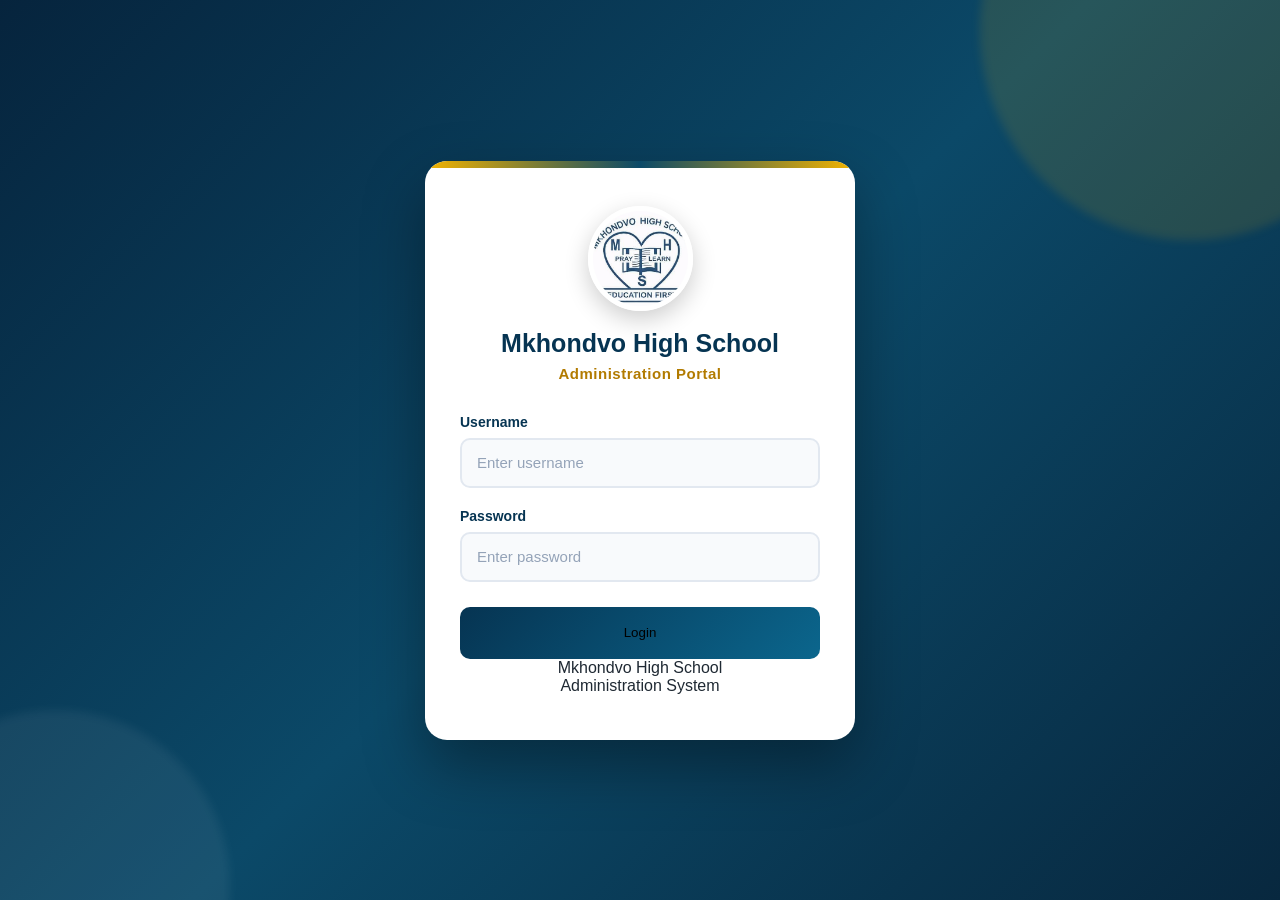
<file: Admin/admin.html>
﻿<!DOCTYPE html>
<html lang="en">

<head>

    <meta charset="UTF-8">

    <meta
        name="viewport"
        content="width=device-width, initial-scale=1.0">

    <title>
        Admin Login | Mkhondvo High School
    </title>

    <!-- ADMIN CSS -->
    <link
        rel="stylesheet"
        href="./css/admin.css">

</head>


<body>

    <main class="login-page">

        <div class="login-card">

            <!-- SCHOOL LOGO -->

            <div class="login-logo">

                <img
                    src="images/logo.jpg"
                    alt="Mkhondvo High School Logo">

            </div>


            <!-- TITLE -->

            <h1>
                Mkhondvo High School
            </h1>

            <p class="login-subtitle">
                Administration Portal
            </p>


            <!-- LOGIN FORM -->

            <form id="adminLoginForm">

                <div class="form-group">

                    <label for="username">
                        Username
                    </label>

                    <input
                        type="text"
                        id="username"
                        name="username"
                        placeholder="Enter username"
                        autocomplete="username"
                        required>

                </div>


                <div class="form-group">

                    <label for="password">
                        Password
                    </label>

                    <input
                        type="password"
                        id="password"
                        name="password"
                        placeholder="Enter password"
                        autocomplete="current-password"
                        required>

                </div>


                <button
                    type="submit"
                    id="loginButton">

                    Login

                </button>


                <p
                    id="loginError"
                    class="login-error"
                    style="display: none;">

                    Invalid username or password.

                </p>

            </form>


            <!-- FOOTER -->

            <p class="login-footer">

                Mkhondvo High School<br>

                Administration System

            </p>

        </div>

    </main>


    <!-- LOGIN JAVASCRIPT -->

    <script src="./js/login.js"></script>

</body>

</html>
</file>
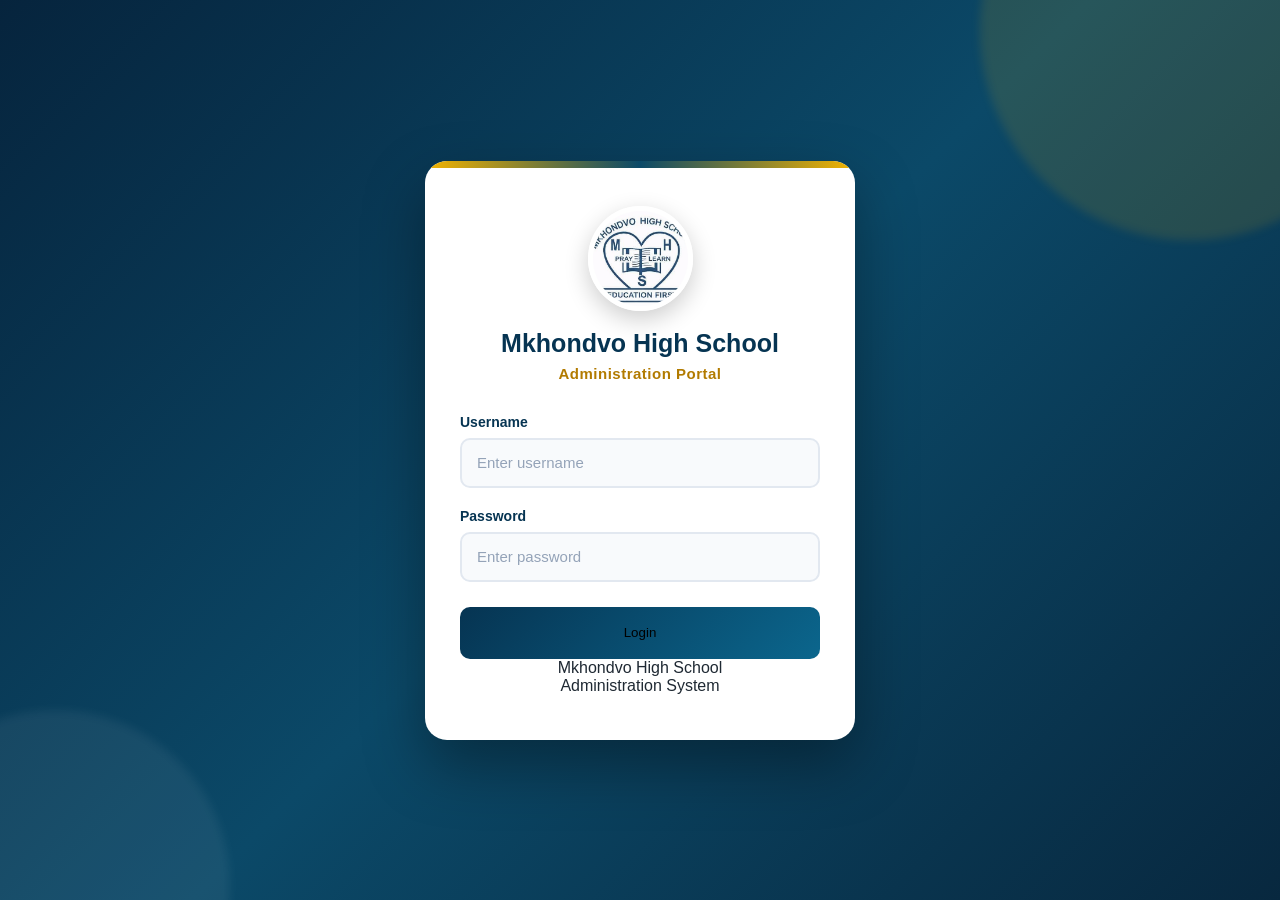
<file: Admin/dashboard.html>
﻿<!DOCTYPE html>
<html lang="en">

<head>

    <meta charset="UTF-8">

    <meta
        name="viewport"
        content="width=device-width, initial-scale=1.0">

    <title>Admin Dashboard | Mkhondvo High School</title>

    <!-- ADMIN CSS -->

	<link href="css/dashboard.css" rel="stylesheet" type="text/css">

</head>

<body>

    <div class="admin-layout">

        <!-- SIDEBAR -->

        <aside class="sidebar">

            <div class="sidebar-header">

                <img
                    src="images/logo.jpg"
                    alt="Mkhondvo High School Logo">

                <div>

                    <h2>Mkhondvo High School</h2>

                    <span>Administration</span>

                </div>

            </div>


            <nav class="admin-nav">

                <a href="#" class="nav-link active">
                    📊 Dashboard
                </a>

                <a href="#applications" class="nav-link">
                    📋 Applications
                </a>

                <a href="#messages" class="nav-link">
                    📩 Messages
                 <span id="newMessagesBadge" class="message-badge">0</span>
                </a>

                <a href="#pending" class="nav-link">
                    🕐 Pending
                </a>

                <a href="#approved" class="nav-link">
                    ✅ Approved
                </a>

                <a href="#rejected" class="nav-link">
                    ❌ Rejected
                </a>

                <a href="#settings" class="nav-link">
                    ⚙️ Settings
                </a>

            </nav>


            <button
                id="logoutButton"
                class="logout-button">

                🚪 Logout

            </button>

        </aside>


        <!-- MAIN CONTENT -->

        <main class="admin-main">


            <!-- TOP BAR -->

            <header class="admin-topbar">

                <div>

                    <h1>Dashboard</h1>

                    <p>
                        Mkhondvo High School Administration
                    </p>

                </div>


                <div class="admin-user">

                    <div class="user-icon">
                        👤
                    </div>

                    <div>

                        <strong>Administrator</strong>

                        <span>School Staff</span>

                    </div>

                </div>

            </header>


            <!-- STATISTICS -->

            <section class="statistics-grid">

                <div class="stat-card">

                    <div class="stat-icon">
                        📋
                    </div>

                    <div>

                        <span>Total Applications</span>

                        <strong id="totalApplications">
                            0
                        </strong>

                    </div>

                </div>


                <div class="stat-card pending-card">

                    <div class="stat-icon">
                        🕐
                    </div>

                    <div>

                        <span>Pending</span>

                        <strong id="pendingApplications">
                            0
                        </strong>

                    </div>

                </div>


                <div class="stat-card approved-card">

                    <div class="stat-icon">
                        ✅
                    </div>

                    <div>

                        <span>Approved</span>

                        <strong id="approvedApplications">
                            0
                        </strong>

                    </div>

                </div>


                <div class="stat-card rejected-card">

                    <div class="stat-icon">
                        ❌
                    </div>

                    <div>

                        <span>Rejected</span>

                        <strong id="rejectedApplications">
                            0
                        </strong>

                    </div>

                </div>

            </section>


            <!-- APPLICATION LEVELS -->

            <section class="level-section">

                <div class="level-card">

                    <span>Grade 8 Applications</span>

                    <strong id="grade8Applications">
                        0
                    </strong>

                </div>


                <div class="level-card">

                    <span>Form 4 Applications</span>

                    <strong id="form4Applications">
                        0
                    </strong>

                </div>

            </section>


            <!-- APPLICATIONS -->

            <section
                class="applications-section"
                id="applications">

                <div class="section-header">

                    <div>

                        <h2>Applications</h2>

                        <p>
                            Manage student applications
                        </p>

                    </div>


                    <button
                        id="refreshApplications"
                        class="refresh-button">

                        🔄 Refresh

                    </button>

                </div>


                <!-- SEARCH -->

                <div class="application-tools">

                    <input
                        type="text"
                        id="applicationSearch"
                        placeholder="Search student or application ID...">


                    <select id="statusFilter">

                        <option value="all">
                            All Status
                        </option>

                        <option value="Pending">
                            Pending
                        </option>

                        <option value="Approved">
                            Approved
                        </option>

                        <option value="Rejected">
                            Rejected
                        </option>

                    </select>


                    <select id="levelFilter">

                        <option value="all">
                            All Levels
                        </option>

                        <option value="Grade 8">
                            Grade 8
                        </option>

                        <option value="Form 4">
                            Form 4
                        </option>

                    </select>

                </div>


                <!-- TABLE -->

                <div class="table-container">

                    <table>

                        <thead>

                            <tr>

                                <th>
                                    Application ID
                                </th>

                                <th>
                                    Student
                                </th>

                                <th>
                                    Level
                                </th>

                                <th>
                                    Date
                                </th>

                                <th>
                                    Status
                                </th>

                                <th>
                                    Action
                                </th>

                            </tr>

                        </thead>


                        <tbody id="applicationsTableBody">

                            <tr>

                                <td colspan="6">

                                    <div class="empty-state">

                                        <span>📋</span>

                                        <p>
                                            No applications loaded yet.
                                        </p>

                                    </div>

                                </td>

                            </tr>

                        </tbody>

                    </table>

                </div>

            </section>

            <section class="admin-section" id="pending">
    <h2>Pending Applications</h2>
    <p>Pending applications will appear here.</p>
</section>

<!-- ==========================================
     CONTACT MESSAGES
     ========================================== -->

<section
    class="messages-section"
    id="messages">

    <div class="section-header">

        <div>

            <h2>📩 Contact Messages</h2>

            <p>
                Messages received from the school website
            </p>

        </div>

        <button
            id="refreshMessages"
            class="refresh-button">

            🔄 Refresh

        </button>

    </div>


    <!-- MESSAGE SEARCH -->

    <div class="application-tools">

        <input
            type="text"
            id="messageSearch"
            placeholder="Search messages...">

        <select id="messageStatusFilter">

            <option value="all">
                All Messages
            </option>

            <option value="New">
                New
            </option>

            <option value="Read">
                Read
            </option>

        </select>

    </div>


    <!-- MESSAGES TABLE -->

    <div class="table-container">

        <table>

            <thead>

                <tr>

                    <th>Date</th>

                    <th>Name</th>

                    <th>Email</th>

                    <th>Subject</th>

                    <th>Status</th>

                    <th>Action</th>

                </tr>

            </thead>


            <tbody id="messagesTableBody">

                <tr>

                    <td colspan="6">

                        <div class="empty-state">

                            <span>📩</span>

                            <p>
                                No messages loaded yet.
                            </p>

                        </div>

                    </td>

                </tr>

            </tbody>

        </table>

    </div>

</section>


<!-- ==========================================
     MESSAGE DETAILS
     ========================================== -->

<section
    class="message-details"
    id="messageDetails"
    style="display: none;">

    <div class="section-header">

        <div>

            <h2>Message Details</h2>

            <p id="messageDetailsDate">
                Message
            </p>

        </div>


        <button
            id="closeMessageDetails"
            class="close-button">

            ✕ Close

        </button>

    </div>


    <div class="details-grid">

        <div class="detail-item">

            <span>Name</span>

            <strong id="messageDetailName">
                —
            </strong>

        </div>


        <div class="detail-item">

            <span>Email</span>

            <strong id="messageDetailEmail">
                —
            </strong>

        </div>


        <div class="detail-item">

            <span>Subject</span>

            <strong id="messageDetailSubject">
                —
            </strong>

        </div>


        <div class="detail-item full-width">

            <span>Message</span>

            <strong
                id="messageDetailMessage"
                style="white-space: pre-wrap;">

                —

            </strong>

        </div>

    </div>


    <div class="status-section">

        <label for="messageStatus">

            Message Status

        </label>


        <select id="messageStatus">

            <option value="New">
                New
            </option>

            <option value="Read">
                Read
            </option>

        </select>


        <button
            id="saveMessageStatus"
            class="save-button">

            Save Status

        </button>

    </div>

</section>

<section class="admin-section" id="approved">
    <h2>Approved Applications</h2>
    <p>Approved applications will appear here.</p>
</section>

<section class="admin-section" id="rejected">
    <h2>Rejected Applications</h2>
    <p>Rejected applications will appear here.</p>
</section>

<section class="admin-section" id="settings">
    <h2>Settings</h2>
    <p>Administration settings will appear here.</p>
</section>

            <!-- APPLICANT DETAILS -->

            <section
                class="applicant-details"
                id="applicantDetails"
                style="display: none;">

                <div class="section-header">

                    <div>

                        <h2>Applicant Details</h2>

                        <p id="detailsApplicationID">
                            Application
                        </p>

                    </div>


                    <button
                        id="closeDetails"
                        class="close-button">

                        ✕ Close

                    </button>

                </div>


                <div class="details-grid">

                    <div class="detail-item">

                        <span>Student Name</span>

                        <strong id="detailStudentName">
                            —
                        </strong>

                    </div>


                    <div class="detail-item">

                        <span>Date of Birth</span>

                        <strong id="detailDOB">
                            —
                        </strong>

                    </div>


                    <div class="detail-item">

                        <span>Gender</span>

                        <strong id="detailGender">
                            —
                        </strong>

                    </div>


                    <div class="detail-item">

                        <span>Application Level</span>

                        <strong id="detailLevel">
                            —
                        </strong>

                    </div>


                    <div class="detail-item">

                        <span>Current School</span>

                        <strong id="detailSchool">
                            —
                        </strong>

                    </div>


                    <div class="detail-item">

                        <span>Parent / Guardian</span>

                        <strong id="detailParent">
                            —
                        </strong>

                    </div>


                    <div class="detail-item">

                        <span>Phone</span>

                        <strong id="detailPhone">
                            —
                        </strong>

                    </div>


                    <div class="detail-item">

                        <span>Email</span>

                        <strong id="detailEmail">
                            —
                        </strong>

                    </div>


                    <div class="detail-item full-width">

                        <span>Home Address</span>

                        <strong id="detailAddress">
                            —
                        </strong>

                    </div>

                </div>


                <!-- DOCUMENTS -->

                <div class="documents-section">

                    <h3>Documents</h3>

                    <div class="document-buttons">

                        <a
                            id="reportLink"
                            href="#"
                            target="_blank"
                            class="document-button">

                            📄 School Report

                        </a>


                        <a
                            id="birthCertificateLink"
                            href="#"
                            target="_blank"
                            class="document-button">

                            📜 Birth Certificate

                        </a>

                    </div>

                </div>


                <!-- STATUS -->

                <div class="status-section">

                    <label for="applicationStatus">
                        Application Status
                    </label>


                    <select id="applicationStatus">

                        <option value="Pending">
                            Pending
                        </option>

                        <option value="Approved">
                            Approved
                        </option>

                        <option value="Rejected">
                            Rejected
                        </option>

                    </select>


                    <button
                        id="saveStatus"
                        class="save-button">

                        Save Status

                    </button>

                </div>

            </section>

            <!-- ==========================================
     SETTINGS
     ========================================== --><section
    class="settings-section"
    id="settings"
    style="display: none;"><div class="section-header">

    <div>

        <h2>Settings</h2>

        <p>
            Manage administration preferences
        </p>

    </div>

</div>


<!-- STAFF ACCOUNT -->

<div class="settings-card">

    <h3>👤 Staff Account</h3>

    <div class="settings-row">

        <span>Username</span>

        <strong id="settingsUsername">
            Administrator
        </strong>

    </div>

    <div class="settings-row">

        <span>Role</span>

        <strong>
            School Staff
        </strong>

    </div>

</div>


<!-- SCHOOL INFORMATION -->

<div class="settings-card">

    <h3>🏫 School Information</h3>

    <div class="settings-row">

        <span>School</span>

        <strong>
            Mkhondvo High School
        </strong>

    </div>

    <div class="settings-row">

        <span>System</span>

        <strong>
            Administration Portal
        </strong>

    </div>

</div>


<!-- SYSTEM -->

<div class="settings-card">

    <h3>⚙️ System</h3>

    <div class="settings-row">

        <span>Application Data</span>

        <button
            id="settingsRefresh"
            class="settings-button">

            🔄 Refresh Data

        </button>

    </div>

    <div class="settings-row">

        <span>Current Session</span>

        <strong id="sessionStatus">
            Active
        </strong>

    </div>

</div>


<!-- LOGOUT -->

<div class="settings-card danger-card">

    <h3>🚪 Session</h3>

    <p>
        Sign out of the Mkhondvo High School
        administration system.
    </p>

    <button
        id="settingsLogout"
        class="settings-danger-button">

        Logout

    </button>

</div>

</section>

        </main>

    </div>


    <!-- DASHBOARD JAVASCRIPT -->

    <script src="./js/dashboard.js"></script>

</body>

</html>
</file>
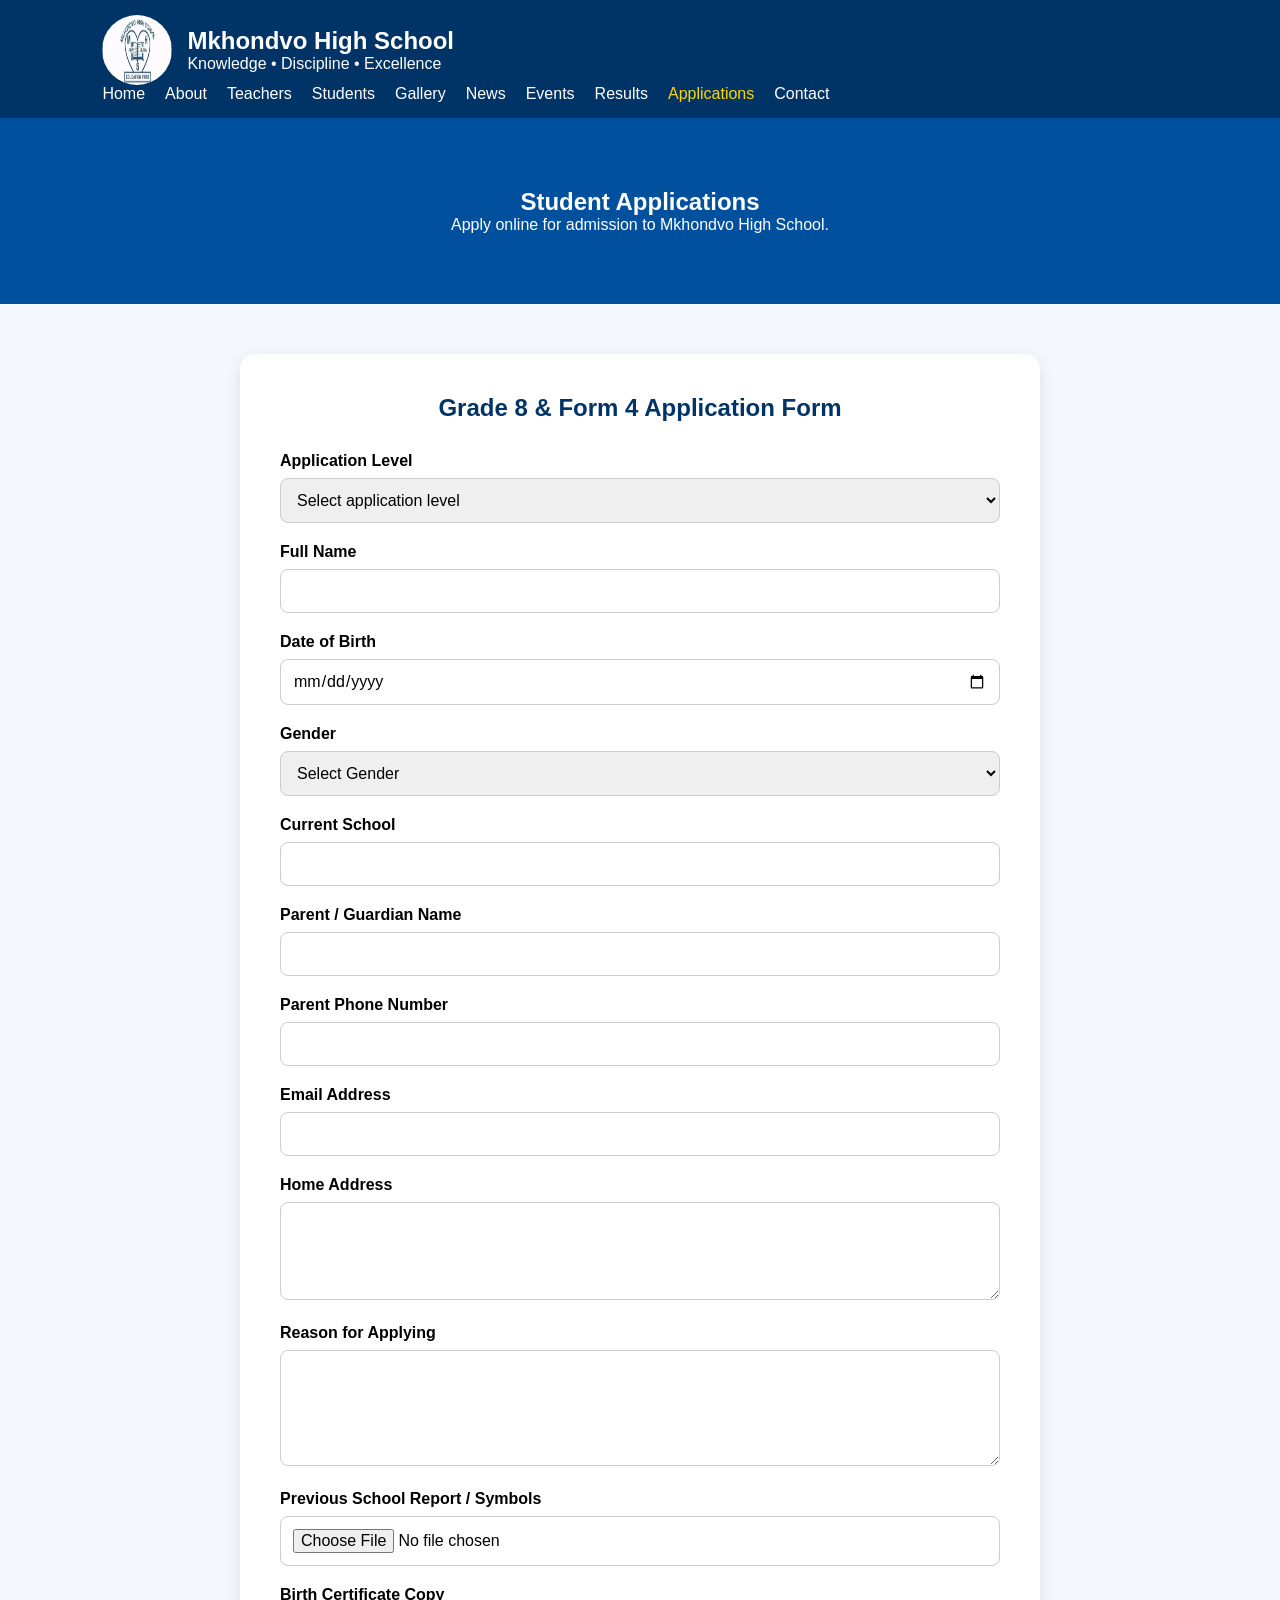
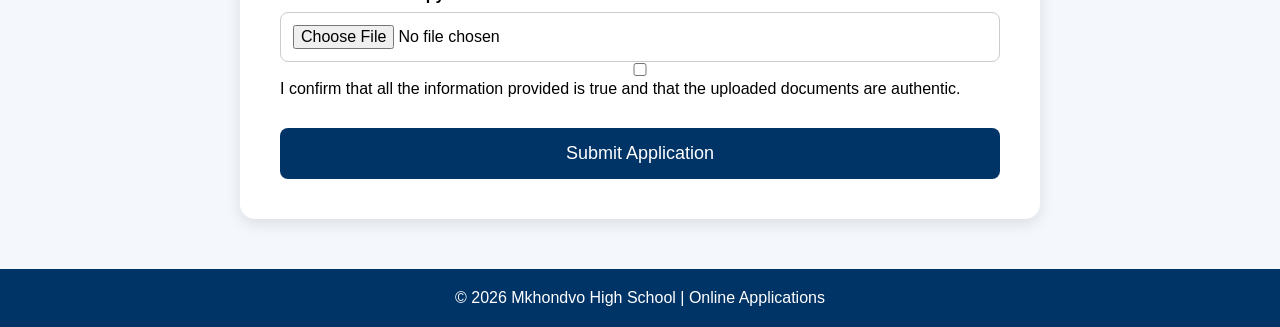
<file: frontend/pages/applications.html>
﻿<!DOCTYPE html>
<html lang="en">

<head>

<meta charset="UTF-8">
<meta name="viewport" content="width=device-width, initial-scale=1.0">

<title>Online Applications | Mkhondvo High School</title>

<link href="../css/applications.css" rel="stylesheet" type="text/css">

</head>

<body>

<header>

<div class="logo">

<img src="../images/logo.jpg" alt="School Logo">

<div>

<h2>Mkhondvo High School</h2>

<p>Knowledge • Discipline • Excellence</p>

</div>

</div>

<nav>

<ul>

<li><a href="../index.html" target="_self">Home</a></li>
<li><a href="about.html">About</a></li>
<li><a href="teachers.html">Teachers</a></li>
<li><a href="students.html">Students</a></li>
<li><a href="gallery.html">Gallery</a></li>
<li><a href="news.html">News</a></li>
<li><a href="events.html">Events</a></li>
<li><a href="results.html">Results</a></li>
<li><a href="applications.html" class="active">Applications</a></li>
<li><a href="contact.html">Contact</a></li>

</ul>

</nav>

</header>

<section class="hero">

<h1>Student Applications</h1>

<p>
Apply online for admission to Mkhondvo High School.
</p>

</section>

<section class="application-form">

<h2>Grade 8 & Form 4 Application Form</h2>

<form id="applicationForm" enctype="multipart/form-data">


<label for="level">Application Level</label>

<select id="level" name="level" required>
    <option value="">Select application level</option>
    <option value="Grade 8">Grade 8</option>
    <option value="Form 4">Form 4</option>
</select>

<label>Full Name</label>

<input type="text"  name="studentName" required>

<label>Date of Birth</label>

<input type="date" name="dateOfBirth" required>

<label>Gender</label>

<select name="gender" id="gender" required>

<option value="">Select Gender</option>

<option value="Male">Male</option>

<option value="Female">Female</option>

</select>

<label>Current School</label>

<input type="text" name="currentSchool" required>

<label>Parent / Guardian Name</label>

<input type="text" name="parentName" required>

<label>Parent Phone Number</label>

<input type="tel" name="phone" required>

<label>Email Address</label>

<input type="email" name="email" required>

<label>Home Address</label>

<textarea name="address" rows="4" required></textarea>

<label>Reason for Applying</label>

<textarea rows="5"></textarea>

<label>Previous School Report / Symbols</label>

<input 
type="file" 
name="report" 
accept=".pdf,.jpg,.jpeg,.png" 
required>


<label>Birth Certificate Copy</label>

<input 
type="file" 
name="birthCertificate" 
accept=".pdf,.jpg,.jpeg,.png" 
required>

<input type="checkbox" required>
I confirm that all the information provided is true and that the uploaded documents are authentic.

<button type="submit">

Submit Application

</button>

</form>

<div id="successMessage" style="display:none;">

<h2>🎉 Application Submitted Successfully!</h2>

<p>
Thank you for applying to Mkhondvo High School.
Your application has been recieved sucessfully.
</p>

<p>
Your Application ID is:
<strong id="applicationID"></strong>
</p>

<p>
Please keep this number for future enquiries.
</p>

</div>

</section>

<footer>

<p>

© 2026 Mkhondvo High School | Online Applications

</p>

</footer>

<script src="../js/applications.js"></script>

</body>

</html>
</file>
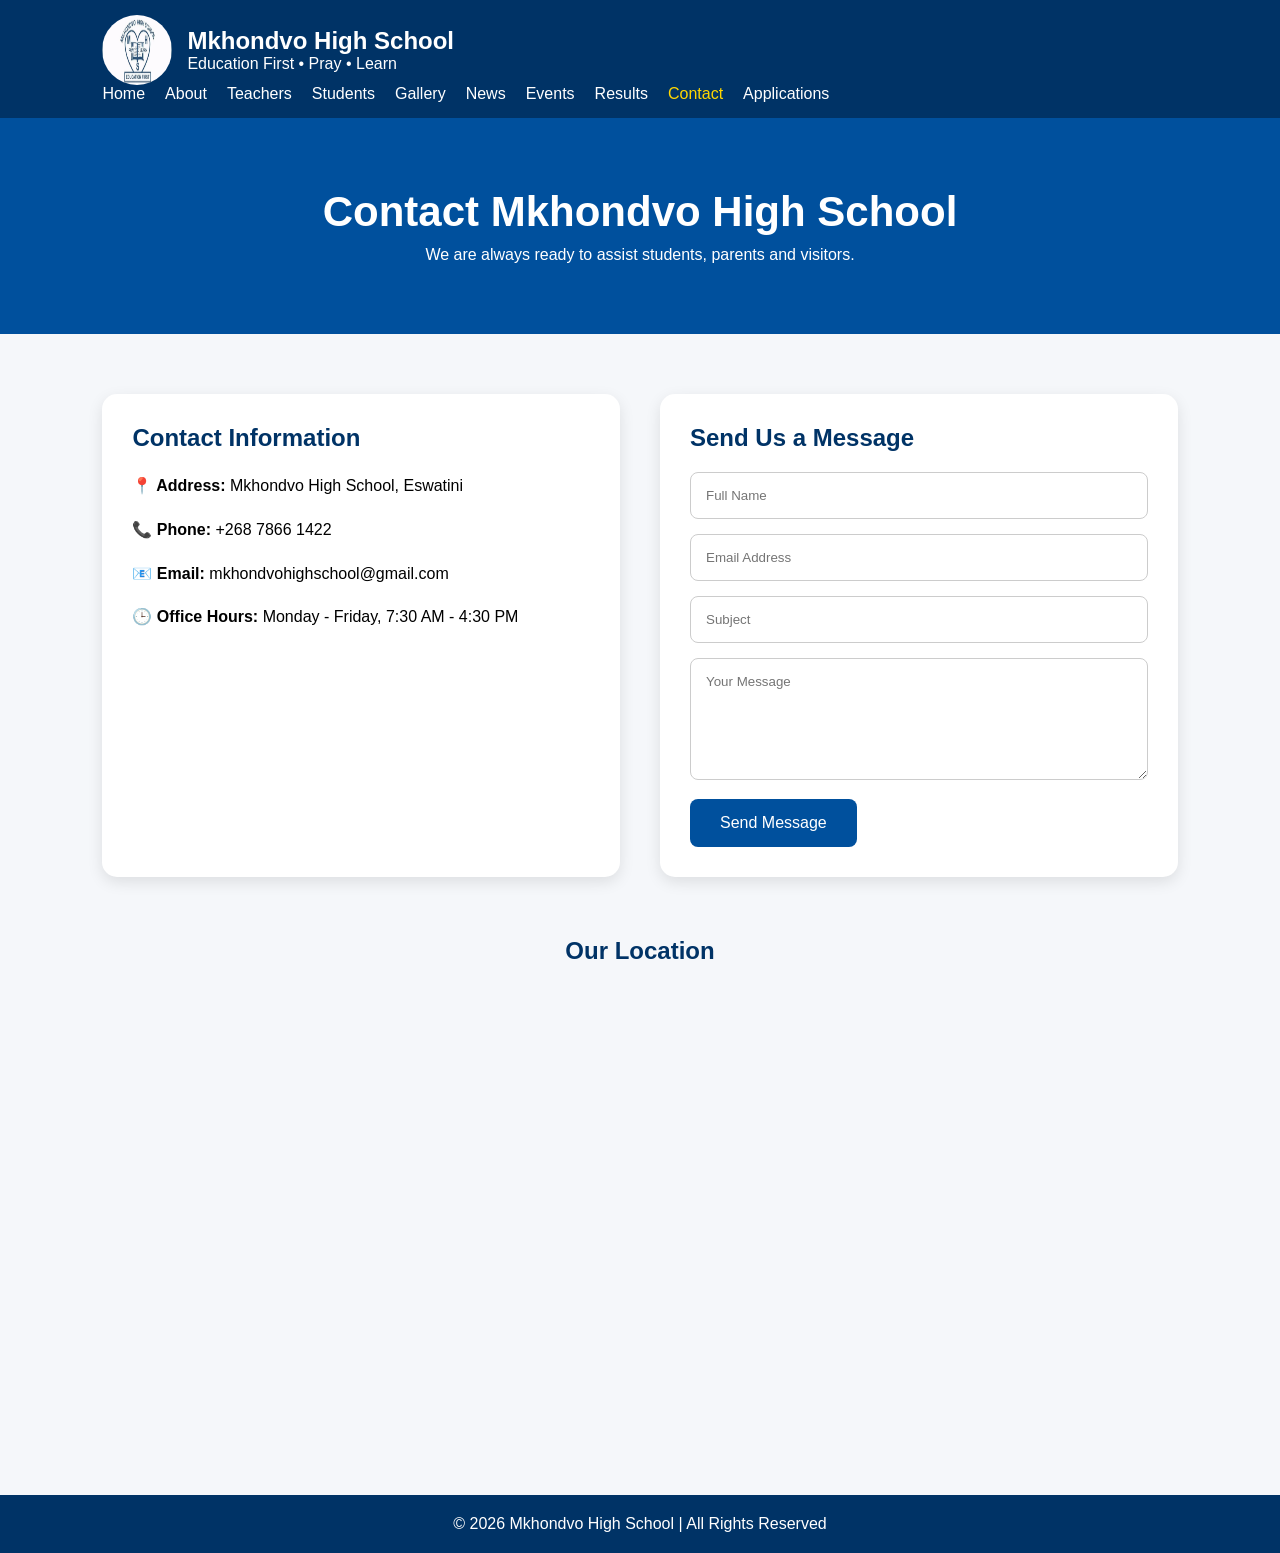
<file: frontend/pages/contact.html>
﻿<!DOCTYPE html>
<html lang="en">

<head>

<meta charset="UTF-8">
<meta name="viewport" content="width=device-width, initial-scale=1.0">

<title>Contact Us | Mkhondvo High School</title>

<link href="../css/contact.css" rel="stylesheet" type="text/css">

</head>

<body>

<header>

<div class="logo">

<img src="../images/logo.jpg" alt="School Logo">

<div>

<h2>Mkhondvo High School</h2>

<p>Education First • Pray • Learn</p>

</div>

</div>

<nav>

<ul>

<li><a href="../index.html" target="_self">Home</a></li>
<li><a href="about.html" target="_self">About</a></li>
<li><a href="teachers.html" target="_self">Teachers</a></li>
<li><a href="students.html" target="_self">Students</a></li>
<li><a href="gallery.html" target="_self">Gallery</a></li>
<li><a href="news.html" target="_self">News</a></li>
<li><a href="events.html" target="_self">Events</a></li>
<li><a href="results.html" target="_self">Results</a></li>
<li><a href="contact.html" class="active">Contact</a></li>
<li><a href="applications.html">Applications</a></li>

</ul>

</nav>

</header>

<section class="hero">

<h1>Contact Mkhondvo High School</h1>

<p>We are always ready to assist students, parents and visitors.</p>

</section>

<section class="contact-container">

<div class="contact-info">

<h2>Contact Information</h2>

<p><strong>📍 Address:</strong> Mkhondvo High School, Eswatini</p>

<p><strong>📞 Phone:</strong> +268 7866 1422</p>

<p><strong>📧 Email:</strong> mkhondvohighschool@gmail.com</p>

<p><strong>🕒 Office Hours:</strong> Monday - Friday, 7:30 AM - 4:30 PM</p>

</div>

<div class="contact-form">

    <h2>Send Us a Message</h2>

    <form id="contactForm">

        <input
            type="text"
            name="name"
            placeholder="Full Name"
            required
        >

        <input
            type="email"
            name="email"
            placeholder="Email Address"
            required
        >

        <input
            type="text"
            name="subject"
            placeholder="Subject"
            required
        >

        <textarea
            name="message"
            rows="6"
            placeholder="Your Message"
            required
        ></textarea>

        <button type="submit">
            Send Message
        </button>

    </form>


    <div id="contactSuccess" style="display:none;">

        <h2>✅ Message Sent Successfully!</h2>

        <p>
            Thank you for contacting Mkhondvo High School.
            We have received your message and will get back to you soon.
        </p>

    </div>

</div>
</section>

<section class="map">

<h2>Our Location</h2>

<div class="map-container">

    <iframe
        src="https://www.google.com/maps?q=-26.7712061,31.3626808&output=embed"
        width="100%"
        height="450"
        style="border:0;"
        allowfullscreen=""
        loading="lazy"
        referrerpolicy="no-referrer-when-downgrade">
    </iframe>

</div>

</section>

<footer>

<p>

© 2026 Mkhondvo High School | All Rights Reserved

</p>

</footer>

<script src="../js/contact.js"></script>

</body>

</html>
</file>
<file: Admin/css/admin.css>
﻿/* =========================================
   MKHONDVO HIGH SCHOOL
   ADMIN PORTAL
   ========================================= */


/* =========================================
   RESET
   ========================================= */

* {
    margin: 0;
    padding: 0;
    box-sizing: border-box;
}


/* =========================================
   BODY
   ========================================= */

body {

    min-height: 100vh;

    font-family:
        Arial,
        Helvetica,
        sans-serif;

    background:
        linear-gradient(
            135deg,
            #06243d 0%,
            #0b4968 50%,
            #08283f 100%
        );

    color: #1f2933;

}


/* =========================================
   BACKGROUND DECORATION
   ========================================= */

body::before {

    content: "";

    position: fixed;

    width: 420px;
    height: 420px;

    border-radius: 50%;

    background:
        rgba(244, 180, 0, 0.12);

    top: -180px;
    right: -120px;

    filter: blur(5px);

    pointer-events: none;

}


body::after {

    content: "";

    position: fixed;

    width: 350px;
    height: 350px;

    border-radius: 50%;

    background:
        rgba(255, 255, 255, 0.06);

    bottom: -160px;
    left: -120px;

    filter: blur(5px);

    pointer-events: none;

}


/* =========================================
   LOGIN PAGE
   ========================================= */

.login-page {

    min-height: 100vh;

    display: flex;

    justify-content: center;

    align-items: center;

    padding: 25px;

}


/* =========================================
   LOGIN CARD
   ========================================= */

.login-card {

    position: relative;

    z-index: 2;

    width: 100%;

    max-width: 430px;

    padding: 45px 35px;

    background: #ffffff;

    border-radius: 22px;

    text-align: center;

    box-shadow:
        0 25px 60px
        rgba(0, 0, 0, 0.35);

    overflow: hidden;

}


/* =========================================
   TOP GOLD / BLUE LINE
   ========================================= */

.login-card::before {

    content: "";

    position: absolute;

    top: 0;
    left: 0;

    width: 100%;

    height: 7px;

    background:
        linear-gradient(
            90deg,
            #f4b400,
            #0b4968,
            #f4b400
        );

}


/* =========================================
   LOGO
   ========================================= */

.login-logo {

    display: flex;

    justify-content: center;

    margin-bottom: 18px;

}


.login-logo img {

    width: 105px;

    height: 105px;

    object-fit: cover;

    border-radius: 50%;

    border: 5px solid #ffffff;

    box-shadow:
        0 8px 25px
        rgba(0, 0, 0, 0.20);

}


/* =========================================
   SCHOOL NAME
   ========================================= */

.login-card h1 {

    color: #063452;

    font-size: 25px;

    font-weight: 700;

    margin-bottom: 7px;

}


.login-subtitle {

    color: #b27b00;

    font-size: 15px;

    font-weight: 600;

    letter-spacing: 0.5px;

    margin-bottom: 32px;

}


/* =========================================
   FORM GROUP
   ========================================= */

.form-group {

    text-align: left;

    margin-bottom: 20px;

}


.form-group label {

    display: block;

    margin-bottom: 8px;

    color: #063452;

    font-size: 14px;

    font-weight: 700;

}


/* =========================================
   INPUTS
   ========================================= */

.form-group input {

    width: 100%;

    height: 50px;

    padding: 0 15px;

    border: 2px solid #e2e8f0;

    border-radius: 10px;

    background: #f8fafc;

    color: #1f2933;

    font-size: 15px;

    outline: none;

    transition:
        border-color 0.25s,
        box-shadow 0.25s,
        background 0.25s;

}


.form-group input::placeholder {

    color: #94a3b8;

}


.form-group input:focus {

    border-color: #0b4968;

    background: #ffffff;

    box-shadow:
        0 0 0 4px
        rgba(11, 73, 104, 0.10);

}


/* =========================================
   LOGIN BUTTON
   ========================================= */

#loginButton {

    width: 100%;

    height: 52px;

    margin-top: 5px;

    border: none;

    border-radius: 10px;

    background:
        linear-gradient(
            135deg,
            #063452,
            #0b668d
        );/* =========================================
   ADMIN DASHBOARD
   ========================================= */

.admin-layout {
    min-height: 100vh;
    display: flex;
    background: #f3f6f9;
}


/* =========================================
   SIDEBAR
   ========================================= */

.sidebar {
    width: 255px;
    min-height: 100vh;
    padding: 25px 18px;
    display: flex;
    flex-direction: column;

    background:
        linear-gradient(
            180deg,
            #062d49,
            #074d6d
        );

    color: white;

    position: fixed;
    left: 0;
    top: 0;
    bottom: 0;

    z-index: 10;
}


/* SCHOOL BRAND */

.sidebar-header {
    display: flex;
    align-items: center;
    gap: 12px;

    padding: 5px 8px 28px;

    border-bottom:
        1px solid rgba(255,255,255,0.15);
}

.sidebar-header img {
    width: 55px;
    height: 55px;

    object-fit: cover;

    border-radius: 50%;

    border: 3px solid #f4b400;
}

.sidebar-header h2 {
    font-size: 19px;
}

.sidebar-header span {
    display: block;

    margin-top: 4px;

    font-size: 11px;

    color: #f4b400;
}


/* =========================================
   NAVIGATION
   ========================================= */

.admin-nav {
    margin-top: 25px;

    display: flex;

    flex-direction: column;

    gap: 7px;
}

.nav-link {
    display: flex;

    align-items: center;

    gap: 13px;

    padding: 13px 14px;

    border-radius: 9px;

    color: rgba(255,255,255,0.82);

    text-decoration: none;

    font-size: 14px;

    transition: 0.2s;
}

.nav-link:hover,
.nav-link.active {
    background: rgba(255,255,255,0.13);

    color: white;
}

.nav-link.active {
    border-left: 4px solid #f4b400;
}


/* =========================================
   LOGOUT
   ========================================= */

.logout-button {
    margin-top: auto;

    padding: 13px;

    border: 1px solid rgba(255,255,255,0.15);

    border-radius: 9px;

    background: transparent;

    color: white;

    font-size: 14px;

    cursor: pointer;

    text-align: left;
}

.logout-button:hover {
    background: rgba(255,255,255,0.1);
}


/* =========================================
   MAIN CONTENT
   ========================================= */

.admin-main {
    width: calc(100% - 255px);

    margin-left: 255px;

    padding: 30px;
}


/* =========================================
   TOP BAR
   ========================================= */

.admin-topbar {
    display: flex;

    align-items: center;

    justify-content: space-between;

    margin-bottom: 30px;
}

.admin-topbar h1 {
    color: #063452;

    font-size: 28px;

    margin-bottom: 5px;
}

.admin-topbar p {
    color: #64748b;

    font-size: 14px;
}


/* USER */

.admin-user {
    display: flex;

    align-items: center;

    gap: 10px;
}

.user-icon {
    width: 42px;
    height: 42px;

    display: flex;

    align-items: center;
    justify-content: center;

    border-radius: 50%;

    background: #e6f0f5;
}

.admin-user strong {
    display: block;
</file>
<file: Admin/css/dashboard.css>
﻿/* =========================================
   MKHONDVO HIGH SCHOOL
   ADMIN DASHBOARD
   ========================================= */

* {
    margin: 0;
    padding: 0;
    box-sizing: border-box;
}

body {
    font-family: Arial, Helvetica, sans-serif;
    background: #f3f6f9;
    color: #1f2937;
}


/* =========================================
   MAIN LAYOUT
   ========================================= */

.admin-layout {
    min-height: 100vh;
    display: flex;
}


/* =========================================
   SIDEBAR
   ========================================= */

.sidebar {
    width: 250px;
    min-height: 100vh;

    position: fixed;
    left: 0;
    top: 0;
    bottom: 0;

    padding: 25px 18px;

    background: linear-gradient(
        180deg,
        #063452,
        #08739a
    );

    color: white;

    display: flex;
    flex-direction: column;
}


/* SCHOOL LOGO */

.sidebar-header {
    display: flex;
    align-items: center;

    gap: 12px;

    padding: 5px 5px 25px;

    border-bottom:
        1px solid rgba(255,255,255,0.2);
}

.sidebar-header img {
    width: 55px;
    height: 55px;

    object-fit: cover;

    border-radius: 50%;

    border: 3px solid #f4b400;
}

.sidebar-header h2 {
    font-size: 17px;
    line-height: 1.2;
}

.sidebar-header span {
    display: block;

    margin-top: 5px;

    font-size: 11px;

    color: #f4b400;
}


/* =========================================
   NAVIGATION
   ========================================= */

.admin-nav {
    margin-top: 25px;

    display: flex;
    flex-direction: column;

    gap: 6px;
}

.nav-link {
    display: block;

    padding: 13px 15px;

    border-radius: 8px;

    color: rgba(255,255,255,0.85);

    text-decoration: none;

    font-size: 14px;

    transition: 0.2s;
}

.nav-link:hover {
    background: rgba(255,255,255,0.12);

    color: white;
}

.nav-link.active {
    background: rgba(255,255,255,0.15);

    color: white;

    border-left: 4px solid #f4b400;
}


/* =========================================
   LOGOUT
   ========================================= */

.logout-button {
    margin-top: auto;

    padding: 13px;

    border: 1px solid rgba(255,255,255,0.2);

    border-radius: 8px;

    background: transparent;

    color: white;

    cursor: pointer;

    text-align: left;
}

.logout-button:hover {
    background: rgba(255,255,255,0.12);
}


/* =========================================
   MAIN AREA
   ========================================= */

.admin-main {
    width: calc(100% - 250px);

    margin-left: 250px;

    padding: 30px;
}


/* =========================================
   TOP BAR
   ========================================= */

.admin-topbar {
    display: flex;

    justify-content: space-between;

    align-items: center;

    margin-bottom: 30px;
}

.admin-topbar h1 {
    color: #063452;

    font-size: 29px;
}

.admin-topbar p {
    margin-top: 6px;

    color: #64748b;

    font-size: 14px;
}


/* ADMIN USER */

.admin-user {
    display: flex;

    align-items: center;

    gap: 10px;
}

.user-icon {
    width: 42px;
    height: 42px;

    display: flex;

    align-items: center;
    justify-content: center;

    border-radius: 50%;

    background: #e5f1f6;
}

.admin-user strong {
    display: block;

    color: #063452;

    font-size: 13px;
}

.admin-user span {
    display: block;

    margin-top: 3px;

    color: #64748b;

    font-size: 11px;
}


/* =========================================
   STATISTICS
   ========================================= */

.statistics-grid {
    display: grid;

    grid-template-columns:
        repeat(4, 1fr);

    gap: 18px;

    margin-bottom: 20px;
}

.stat-card {
    background: white;

    padding: 22px;

    border-radius: 14px;

    display: flex;

    align-items: center;

    gap: 15px;

    box-shadow:
        0 5px 18px rgba(0,0,0,0.06);

    border-left: 4px solid #08739a;
}

.stat-card.pending-card {
    border-left-color: #f4b400;
}

.stat-card.approved-card {
    border-left-color: #159447;
}

.stat-card.rejected-card {
    border-left-color: #c62828;
}

.stat-icon {
    width: 45px;
    height: 45px;

    display: flex;

    align-items: center;
    justify-content: center;

    border-radius: 10px;

    background: #edf5f8;

    font-size: 20px;
}

.stat-card span {
    display: block;

    color: #64748b;

    font-size: 12px;

    margin-bottom: 6px;
}

.stat-card strong {
    font-size: 25px;

    color: #063452;
}


/* =========================================
   LEVEL CARDS
   ========================================= */

.level-section {
    display: grid;

    grid-template-columns: 1fr 1fr;

    gap: 18px;

    margin-bottom: 25px;
}

.level-card {
    padding: 22px;

    border-radius: 14px;

    background: linear-gradient(
        135deg,
        #063452,
        #08739a
    );

    color: white;

    display: flex;

    justify-content: space-between;

    align-items: center;
}

.level-card strong {
    color: #f4b400;

    font-size: 27px;
}


/* =========================================
   APPLICATION PANEL
   ========================================= */

.applications-section,
.applicant-details {
    background: white;

    border-radius: 15px;

    padding: 25px;

    box-shadow:
        0 5px 18px rgba(0,0,0,0.06);
}

.section-header {
    display: flex;

    justify-content: space-between;

    align-items: center;

    margin-bottom: 20px;
}

.section-header h2 {
    color: #063452;

    font-size: 21px;
}

.section-header p {
    margin-top: 5px;

    color: #64748b;

    font-size: 13px;
}


/* =========================================
   BUTTONS
   ========================================= */

.refresh-button,
.close-button,
.save-button {
    padding: 10px 15px;

    border: none;

    border-radius: 8px;

    cursor: pointer;

    font-weight: 600;
}

.refresh-button {
    background: #e5f1f6;

    color: #063452;
}

.close-button {
    background: #edf0f2;

    color: #475569;
}

.save-button {
    background: #063452;

    color: white;
}

.save-button:hover {
    background: #08739a;
}


/* =========================================
   SEARCH
   ========================================= */

.application-tools {
    display: grid;

    grid-template-columns:
        1fr 180px 180px;

    gap: 12px;

    margin-bottom: 20px;
}

.application-tools input,
.application-tools select,
.status-section select {
    padding: 12px;

    border: 1px solid #dbe2e8;

    border-radius: 8px;

    background: #f8fafc;

    outline: none;
}

.application-tools input:focus,
.application-tools select:focus {
    border-color: #08739a;
}


/* =========================================
   TABLE
   ========================================= */

.table-container {
    width: 100%;

    overflow-x: auto;
}

table {
    width: 100%;

    border-collapse: collapse;

    min-width: 700px;
}

th {
    padding: 13px;

    background: #f1f6f8;

    color: #475569;

    text-align: left;

    font-size: 12px;
}

td {
    padding: 14px 13px;

    border-bottom:
        1px solid #edf1f4;

    font-size: 13px;
}

tr:hover td {
    background: #fafcfd;
}


/* =========================================
   EMPTY STATE
   ========================================= */

.empty-state {
    padding: 40px;

    text-align: center;

    color: #94a3b8;
}

.empty-state span {
    display: block;

    font-size: 30px;

    margin-bottom: 8px;
}


/* =========================================
   APPLICANT DETAILS
   ========================================= */

.applicant-details {
    margin-top: 25px;
}

.details-grid {
    display: grid;

    grid-template-columns:
        1fr 1fr;

    gap: 15px;
}

.detail-item {
    padding: 15px;

    background: #f8fafc;

    border-radius: 8px;
}

.detail-item span {
    display: block;

    color: #64748b;

    font-size: 11px;

    margin-bottom: 5px;
}

.detail-item strong {
    color: #063452;

    font-size: 14px;
}

.full-width {
    grid-column: 1 / -1;
}


/* =========================================
   DOCUMENTS
   ========================================= */

.documents-section {
    margin-top: 25px;

    padding-top: 20px;

    border-top: 1px solid #e5e7eb;
}

.documents-section h3 {
    color: #063452;

    margin-bottom: 12px;
}

.document-buttons {
    display: flex;

    gap: 10px;

    flex-wrap: wrap;
}

.document-button {
    padding: 10px 14px;

    background: #e5f1f6;

    color: #063452;

    text-decoration: none;

    border-radius: 8px;

    font-size: 13px;
}


/* =========================================
   STATUS
   ========================================= */

.status-section {
    display: flex;

    align-items: center;

    gap: 12px;

    margin-top: 25px;

    padding-top: 20px;

    border-top: 1px solid #e5e7eb;
}

.status-section label {
    color: #063452;

    font-weight: 600;

    font-size: 13px;
}


/* =========================================
   MOBILE
   ========================================= */

@media (max-width: 900px) {

    .statistics-grid {
        grid-template-columns:
            repeat(2, 1fr);
    }

    .application-tools {
        grid-template-columns:
            1fr 1fr;
    }

}


@media (max-width: 650px) {

    .sidebar {
        position: relative;

        width: 100%;

        min-height: auto;
    }

    .admin-layout {
        display: block;
    }

    .admin-main {
        width: 100%;

        margin-left: 0;

        padding: 18px;
    }

    .statistics-grid {
        grid-template-columns: 1fr;
    }

    .level-section {
        grid-template-columns: 1fr;
    }

    .application-tools {
        grid-template-columns: 1fr;
    }

    .details-grid {
        grid-template-columns: 1fr;
    }

    .full-width {
        grid-column: auto;
    }

}

/* =========================================
ADMIN DASHBOARD SECTIONS
========================================= */

.admin-section {
display: none;
background: white;
border-radius: 15px;
padding: 25px;
box-shadow: 0 5px 18px rgba(0,0,0,0.06);
margin-top: 25px;
}

.admin-section.active {
display: block;
}

.admin-section h2 {
color: #063452;
font-size: 21px;
margin-bottom: 8px;
}

.admin-section p {
color: #64748b;
font-size: 13px;
}

/* =========================================
ACTIVE SECTION
========================================= */

.dashboard-section {
display: block;
}

.dashboard-section.hidden {
display: none;
}

/* =========================================
APPLICATION VIEW BUTTON
========================================= */

.view-button {
padding: 7px 12px;

border: none;

border-radius: 6px;

background: #063452;

color: white;

cursor: pointer;

font-size: 12px;

font-weight: 600;

}

.view-button:hover {
background: #08739a;
}

/* =========================================
SETTINGS
========================================= */

.settings-section {
background: transparent;
margin-top: 25px;
}

.settings-card {
background: white;

border-radius: 15px;

padding: 22px;

margin-bottom: 18px;

box-shadow:
    0 5px 18px rgba(0,0,0,0.06);

}

.settings-card h3 {
color: #063452;

font-size: 16px;

margin-bottom: 18px;

}

.settings-row {
display: flex;

justify-content: space-between;

align-items: center;

padding: 14px 0;

border-top: 1px solid #edf1f4;

}

.settings-row:first-of-type {
border-top: none;
}

.settings-row span {
color: #64748b;

font-size: 13px;

}

.settings-row strong {
color: #063452;

font-size: 13px;

}

.settings-button {
padding: 9px 14px;

border: none;

border-radius: 7px;

background: #e5f1f6;

color: #063452;

cursor: pointer;

font-weight: 600;

}

.settings-button:hover {
background: #d5e9f0;
}

.danger-card {
border-left: 4px solid #c62828;
}

.danger-card p {
color: #64748b;

font-size: 13px;

margin-bottom: 15px;

}

.settings-danger-button {
padding: 10px 16px;

border: none;

border-radius: 8px;

background: #c62828;

color: white;

cursor: pointer;

font-weight: 600;

}

.settings-danger-button:hover {
background: #a51f1f;
}

/* MOBILE SETTINGS */

@media (max-width: 650px) {

.settings-row {
    align-items: flex-start;

    gap: 15px;

    flex-direction: column;
}

}

/* =========================================
   CONTACT MESSAGES
   ========================================= */

.messages-section,
.message-details {
    background: white;

    border-radius: 15px;

    padding: 25px;

    margin-top: 25px;

    box-shadow:
        0 5px 18px rgba(0,0,0,0.06);
}


/* MESSAGE BADGE */

.message-badge {
    display: inline-flex;

    align-items: center;

    justify-content: center;

    min-width: 20px;

    height: 20px;

    padding: 0 6px;

    margin-left: 6px;

    border-radius: 10px;

    background: #c62828;

    color: white;

    font-size: 10px;

    font-weight: bold;
}


/* MESSAGE ROW */

.message-new td {
    font-weight: 600;
}


/* MESSAGE BUTTON */

.view-message-button {
    padding: 7px 12px;

    border: none;

    border-radius: 7px;

    background: #e5f1f6;

    color: #063452;

    cursor: pointer;

    font-weight: 600;
}

.view-message-button:hover {
    background: #08739a;

    color: white;
}


/* MESSAGE TEXT */

#messageDetailMessage {
    display: block;

    line-height: 1.6;

    font-weight: normal;
}
</file>
<file: frontend/css/applications.css>
﻿*{
margin:0;
padding:0;
box-sizing:border-box;
font-family:Poppins,sans-serif;
}

body{
background:#f4f7fb;
}

header{
background:#003366;
color:white;
display:flex;
justify-content:space-between;
align-items:center;
padding:15px 8%;
flex-wrap:wrap;
}

.logo{
display:flex;
align-items:center;
gap:15px;
}

.logo img{
width:70px;
height:70px;
background:white;
border-radius:50%;
}

nav ul{
display:flex;
list-style:none;
gap:20px;
flex-wrap:wrap;
}

nav a{
color:white;
text-decoration:none;
}

nav a:hover,
.active{
color:gold;
}

.hero{
background:#00509d;
color:white;
text-align:center;
padding:70px 20px;
}

.application-form{
max-width:800px;
margin:50px auto;
background:white;
padding:40px;
border-radius:15px;
box-shadow:0 5px 15px rgba(0,0,0,.1);
}

.application-form h2{
text-align:center;
margin-bottom:30px;
color:#003366;
}

.application-form label{
display:block;
margin-top:20px;
margin-bottom:8px;
font-weight:bold;
}

.application-form input,
.application-form select,
.application-form textarea{
width:100%;
padding:12px;
border:1px solid #ccc;
border-radius:8px;
font-size:16px;
}

.application-form button{
margin-top:30px;
width:100%;
padding:15px;
background:#003366;
color:white;
border:none;
border-radius:8px;
font-size:18px;
cursor:pointer;
transition:.3s;
}

.application-form button:hover{
background:#00509d;
}

footer{
background:#003366;
color:white;
text-align:center;
padding:20px;
margin-top:40px;
}

@media(max-width:768px){

header{
flex-direction:column;
gap:20px;
}

nav ul{
justify-content:center;
}

.application-form{
margin:30px 15px;
padding:25px;
}

}
</file>
<file: frontend/css/contact.css>
﻿*{
margin:0;
padding:0;
box-sizing:border-box;
font-family:Poppins,sans-serif;
}

body{
background:#f5f7fa;
}

header{
background:#003366;
color:white;
padding:15px 8%;
display:flex;
justify-content:space-between;
align-items:center;
flex-wrap:wrap;
}

.logo{
display:flex;
align-items:center;
gap:15px;
}

.logo img{
width:70px;
height:70px;
background:white;
border-radius:50%;
}

nav ul{
display:flex;
list-style:none;
gap:20px;
flex-wrap:wrap;
}

nav a{
color:white;
text-decoration:none;
}

nav a:hover,
.active{
color:gold;
}

.hero{
background:#00509d;
color:white;
text-align:center;
padding:70px 20px;
}

.hero h1{
font-size:42px;
margin-bottom:10px;
}

.contact-container{
display:grid;
grid-template-columns:1fr 1fr;
gap:40px;
padding:60px 8%;
}

.contact-info,
.contact-form{
background:white;
padding:30px;
border-radius:15px;
box-shadow:0 5px 15px rgba(0,0,0,.1);
}

.contact-info h2,
.contact-form h2{
color:#003366;
margin-bottom:20px;
}

.contact-info p{
margin-bottom:15px;
line-height:1.8;
}

.contact-form input,
.contact-form textarea{
width:100%;
padding:15px;
margin-bottom:15px;
border:1px solid #ccc;
border-radius:8px;
}

.contact-form button{
background:#00509d;
color:white;
padding:15px 30px;
border:none;
border-radius:8px;
cursor:pointer;
font-size:16px;
}

.contact-form button:hover{
background:#003366;
}

.map{
padding:0 8% 60px;
text-align:center;
}

.map h2{
color:#003366;
margin-bottom:20px;
}

.map-placeholder{
background:#e6e6e6;
height:350px;
display:flex;
align-items:center;
justify-content:center;
border-radius:15px;
font-size:20px;
color:#555;
}

footer{
background:#003366;
color:white;
text-align:center;
padding:20px;
}

@media(max-width:768px){

header{
flex-direction:column;
gap:20px;
}

nav ul{
justify-content:center;
}

.contact-container{
grid-template-columns:1fr;
}

.hero h1{
font-size:34px;
}

}.map-container {
    width: 100%;
    max-width: 1200px;
    margin: 0 auto;
    overflow: hidden;
    border-radius: 12px;
}

.map-container iframe {
    display: block;
    width: 100%;
    height: 450px;
    border: 0;
}
</file>
